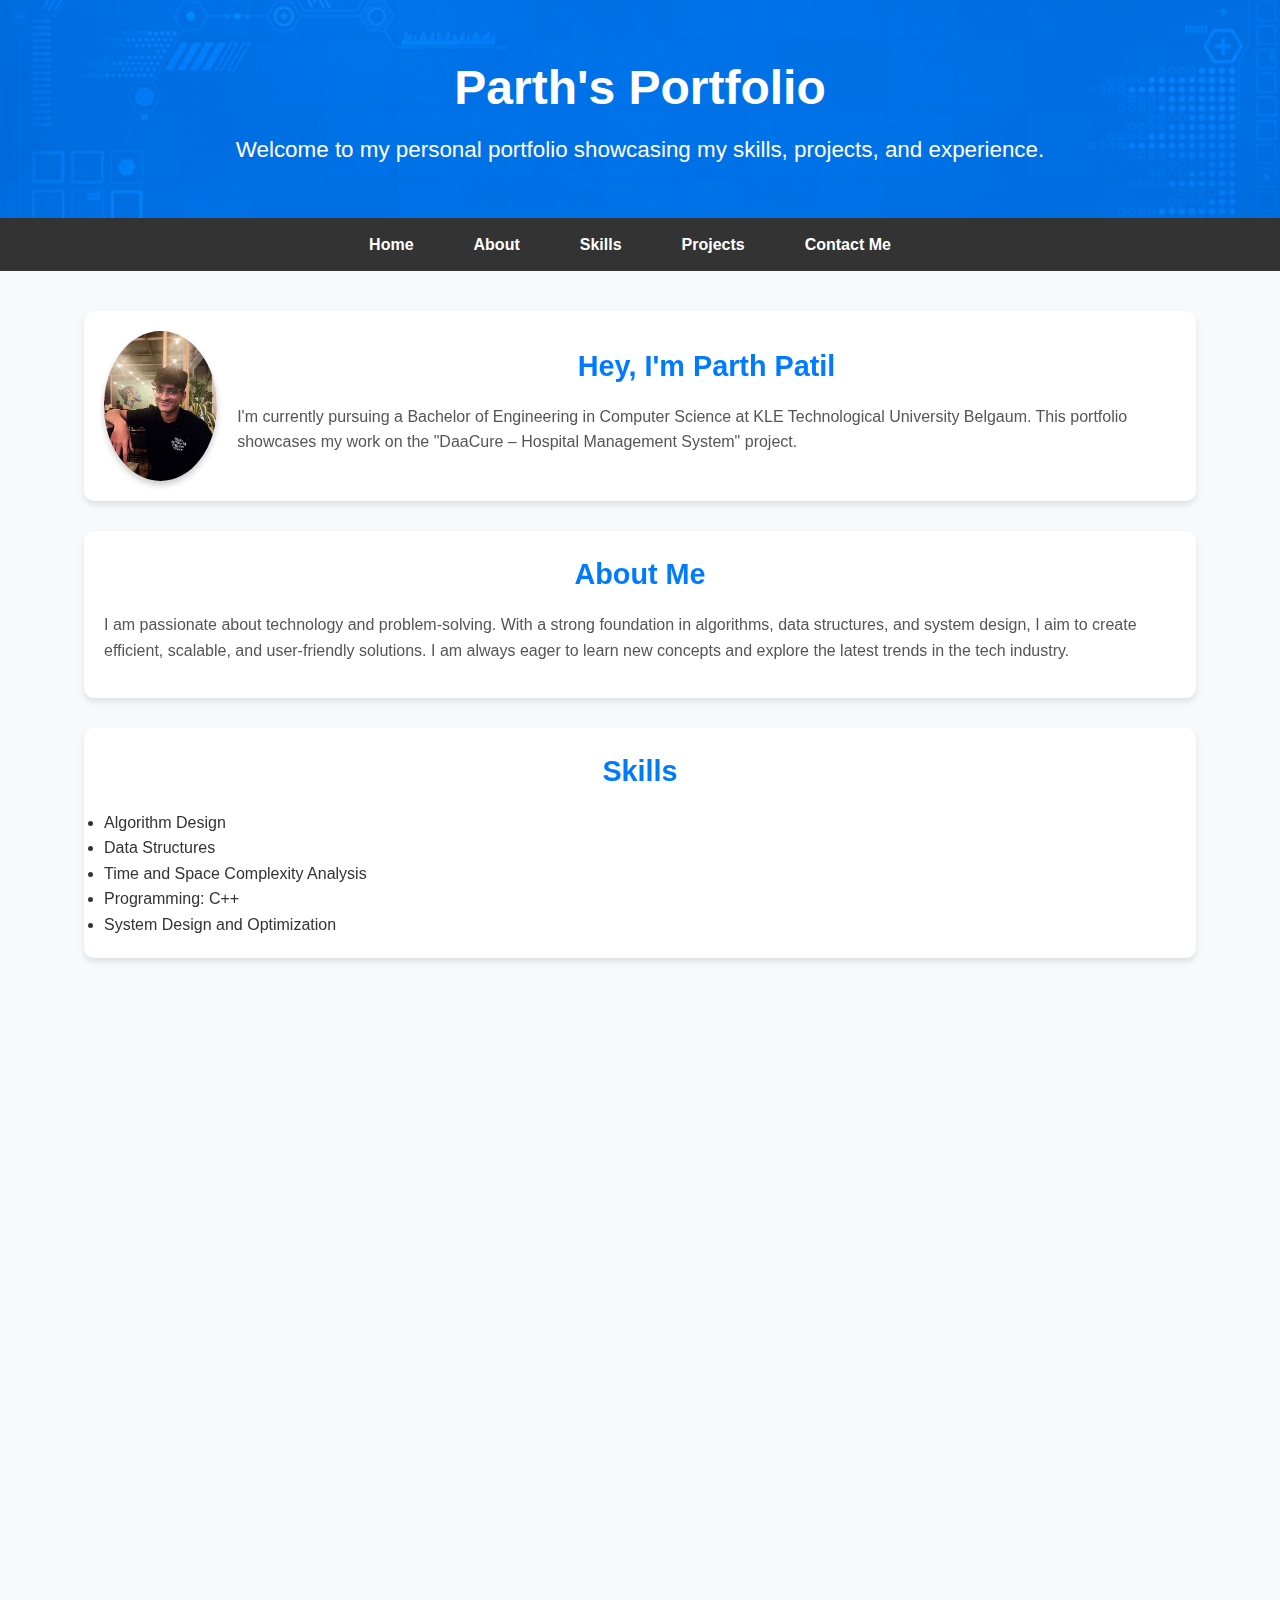
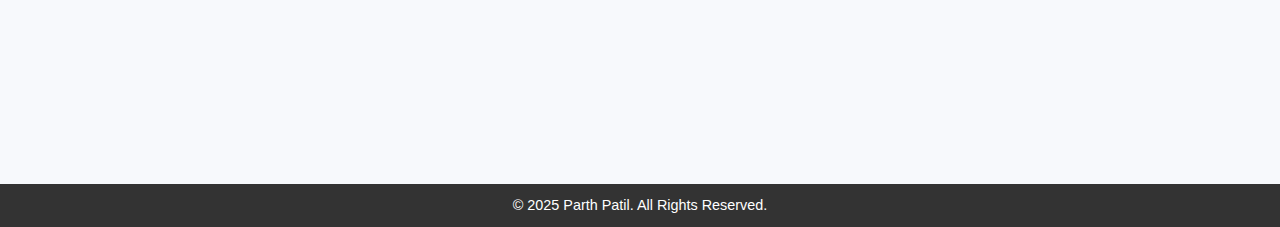
<file: index.html>
<!DOCTYPE html>
<html lang="en">
<head>
    <meta charset="UTF-8">
    <meta name="viewport" content="width=device-width, initial-scale=1.0">
    <title>Parth's Portfolio</title>
    <link rel="stylesheet" href="style.css">
    <link rel="stylesheet" href="https://unpkg.com/aos@2.3.1/dist/aos.css">
    <link href="https://cdnjs.cloudflare.com/ajax/libs/font-awesome/5.15.4/css/all.min.css" rel="stylesheet">
    <style>
        body {
            margin: 0;
            font-family: Arial, sans-serif;
        }
header {
            background-image: url('images/background.jpg'); /* Replace with the URL of your background image */
            background-size: cover;
            background-position: center;
            color: white;
            text-align: center;
            padding: 50px 20px;
        }
        

        header h1 {
            margin: 0;
            font-size: 3em;
        }
        nav {
            background-color: #333;
            overflow: hidden;
        }
        nav ul {
            list-style: none;
            margin: 0;
            padding: 0;
            display: flex;
        }
        nav ul li {
            position: relative;
        }
        nav ul li a {
            text-decoration: none;
            color: white;
            padding: 14px 20px;
            display: block;
        }
        nav ul li:hover a {
            background-color: #575757;
        }
        nav ul li ul {
            display: none;
            position: absolute;
            background-color: #333;
            padding: 0;
            margin: 0;
            list-style: none;
            top: 100%;
            left: 0;
            z-index: 1000;
        }
        nav ul li:hover ul {
            display: block;
        }
        nav ul li ul li a {
            padding: 10px 20px;
        }
        .container {
            padding: 20px;
        }
        #home {
            display: flex;
            align-items: center;
            gap: 20px;
        }
        #home img {
            border-radius: 50%;
            width: 150px;
            height: 150px;
            object-fit: cover;
        }
        .button {
            text-decoration: none;
            padding: 10px 20px;
            color: white;
            background-color: #007BFF;
            border-radius: 5px;
        }
        footer {
            text-align: center;
            padding: 10px;
            background-color: #333;
            color: white;
        }
    </style>
</head>
<body>
    <!-- Header Section -->
    <header>
        <h1>Parth's Portfolio</h1>
        <p>Welcome to my personal portfolio showcasing my skills, projects, and experience.</p>
    </header>

    <!-- Navigation Bar -->
 <nav>
    <ul>
        <li><a href="#home">Home</a></li>
        <li><a href="#about">About</a></li>
        <li><a href="#skills">Skills</a></li>
        <li class="dropdown">
            <a href="#projects">Projects</a>
            <ul class="dropdown-menu">
                <li><a href="daacure-details.html">DaaCure – Hospital Management System</a></li>
            </ul>
        </li>
        <li><a href="#contact">Contact Me</a></li>
    </ul>
</nav>


    <!-- Main Content Section -->
    <div class="container">
        <!-- Home Section -->
        <section id="home" data-aos="fade-up">
            <img src="profile.jpg.jpg" alt="Profile Picture"> <!-- Replace 'profile.jpg' with the path to your profile picture -->
            <div>
                <h2>Hey, I'm Parth Patil</h2>
                <p>I'm currently pursuing a Bachelor of Engineering in Computer Science at KLE Technological University Belgaum. This portfolio showcases my work on the "DaaCure – Hospital Management System" project.</p>
            </div>
        </section>

        <!-- About Section -->
        <section id="about" data-aos="fade-up">
            <h2>About Me</h2>
            <p>I am passionate about technology and problem-solving. With a strong foundation in algorithms, data structures, and system design, I aim to create efficient, scalable, and user-friendly solutions. I am always eager to learn new concepts and explore the latest trends in the tech industry.</p>
        </section>

        <!-- Skills Section -->
        <section id="skills" data-aos="fade-up">
            <h2>Skills</h2>
            <ul>
                <li>Algorithm Design</li>
                <li>Data Structures</li>
                <li>Time and Space Complexity Analysis</li>
                <li>Programming: C++</li>
                <li>System Design and Optimization</li>
            </ul>
        </section>

        <!-- Projects Section -->
        <section id="projects" data-aos="fade-up">
            <h2>Projects</h2>
            <p><strong>Project Title:</strong> DaaCure – Hospital Management System</p>
            <p><strong>Description:</strong> The DaaCure project is a smart, all-in-one hospital management system designed to make healthcare operations smoother, improve patient care, and ensure resources are used wisely. It brings together everything a hospital needs into one easy-to-use platform, helping staff focus on what matters most—caring for patients.</p>
            <p><strong>Key Features:</strong></p>
            <ul>
                <li><strong>Patient Admission Optimization:</strong> Assign hospital beds and rooms to patients based on their condition and care requirements.</li>
                <li><strong>Doctor Scheduling:</strong> Assign doctors to patients or departments based on specialization and workload to minimize waiting times.</li>
                <li><strong>Emergency Room Response:</strong> Calculate the fastest routes for ambulances and emergency personnel, factoring in traffic and distance.</li>
                <li><strong>Resource Allocation:</strong> Efficiently distribute medical supplies based on demand and usage patterns.</li>
            </ul>
            <p><strong>Team Members:</strong> Parth Patil, Mayur Marathe, Shraddha Chougula, Anup Dundur</p>
            <p><a href="daacure-details.html" class="button">Read More About DaaCure</a></p>
        </section>

        <!-- Contact Section -->
        <section id="contact" data-aos="fade-up">
            <h2>Contact Me</h2>
            <p>If you'd like to collaborate or learn more, feel free to reach out:</p>
            <ul>
                <li><a href="mailto:parth.patil2005@gmail.com"><i class="fas fa-envelope"></i> parth.patil2005@gmail.com</a></li>
                <li><a href="https://github.com/ParthPatil2101" target="_blank"><i class="fab fa-github"></i> GitHub</a></li>
                <li><a href="https://www.linkedin.com/in/parth-patil-0876602b3" target="_blank"><i class="fab fa-linkedin"></i> LinkedIn</a></li>
            </ul>
        </section>
    </div>

    <!-- Footer Section -->
    <footer>
        <p>&copy; 2025 Parth Patil. All Rights Reserved.</p>
    </footer>

    <!-- AOS Animation Library -->
    <script src="https://unpkg.com/aos@2.3.1/dist/aos.js"></script>
    <script>
        AOS.init();
    </script>
</body>
</html>
</file>
<file: style.css>
/* General Reset */
* {
  margin: 0;
  padding: 0;
  box-sizing: border-box;
}

body {
  font-family: "Arial", sans-serif;
  line-height: 1.6;
  color: #333;
  background: #f7f9fc;
  margin: 0;
  padding: 0;
  display: flex;
  flex-direction: column;
  min-height: 100vh;
}

/* Header Styling */
header {
  position: relative;
  background: url('background.jpg') no-repeat center center/cover; /* Replace with your image path */
  color: white;
  padding: 60px 20px;
  text-align: center;
}

header::before {
  content: "";
  position: absolute;
  top: 0;
  left: 0;
  width: 100%;
  height: 100%;
  background: rgba(0, 123, 255, 0.85); /* Dark overlay for better text contrast */
  z-index: 1;
}

header h1, header p {
  position: relative;
  z-index: 2;
}

header h1 {
  font-size: 3rem;
  margin-bottom: 10px;
}

header p {
  font-size: 1.4rem;
  margin-top: 5px;
}

/* Navigation Bar Styling */
nav {
  background-color: #333;
}

nav ul {
  display: flex;
  justify-content: center;
  padding: 10px;
  margin: 0;
  list-style: none;
}

nav ul li {
  position: relative;
  margin-right: 20px;
}

nav ul li a {
  color: white;
  text-decoration: none;
  font-size: 1rem;
  font-weight: bold;
  padding: 10px;
}

nav ul li a:hover {
  background-color: #00d4ff;
  border-radius: 5px;
}

/* Dropdown Menu Styling */
nav ul li.dropdown {
  position: relative;
}

nav ul li.dropdown:hover .dropdown-menu {
  display: block;
}

nav ul li .dropdown-menu {
  display: none;
  position: absolute;
  background-color: #333;
  padding: 10px 0;
  list-style: none;
  margin: 0;
  box-shadow: 0 4px 6px rgba(0, 0, 0, 0.1);
  border-radius: 5px;
}

nav ul li .dropdown-menu li {
  padding: 10px 20px;
}

nav ul li .dropdown-menu li a {
  color: white;
  text-decoration: none;
  display: block;
  font-size: 1rem;
}

nav ul li .dropdown-menu li a:hover {
  background-color: #00d4ff;
  border-radius: 5px;
}

/* Container Styling */
.container {
  width: 90%;
  max-width: 1200px;
  margin: 20px auto;
}

/* Section Styling */
section {
  margin-bottom: 30px;
  background: white;
  padding: 20px;
  border-radius: 10px;
  box-shadow: 0 4px 6px rgba(0, 0, 0, 0.1);
}

section h2 {
  font-size: 1.8rem;
  color: #007BFF;
  margin-bottom: 15px;
  text-align: center;
}

section p {
  font-size: 1rem;
  color: #555;
  margin-bottom: 15px;
}

/* Home Section with Profile Picture */
#home {
  display: flex;
  align-items: center;
  gap: 20px;
}

#home img {
  border-radius: 50%;
  width: 150px;
  height: 150px;
  object-fit: cover;
  box-shadow: 0 4px 6px rgba(0, 0, 0, 0.2);
}

/* Links Styling */
a {
  color: #007BFF;
  text-decoration: none;
  font-weight: bold;
}

a:hover {
  text-decoration: underline;
}

/* Footer Styling */
footer {
  background: #007BFF;
  color: white;
  text-align: center;
  padding: 15px 0;
  margin-top: auto;
}

footer p {
  font-size: 0.9rem;
}

/* Button Styling */
.button {
  display: inline-block;
  background: linear-gradient(90deg, #007BFF, #00d4ff);
  color: white;
  padding: 10px 20px;
  font-size: 1rem;
  border-radius: 5px;
  text-align: center;
  text-decoration: none;
  cursor: pointer;
  transition: background 0.3s;
}

.button:hover {
  background: linear-gradient(90deg, #0056b3, #0077d9);
}

/* Mobile Responsiveness */
@media screen and (max-width: 768px) {
  header h1 {
    font-size: 2rem;
  }

  header p {
    font-size: 1rem;
  }

  nav ul {
    flex-direction: column;
    align-items: center;
  }

  nav ul li {
    margin-right: 0;
    margin-bottom: 10px;
  }

  section {
    padding: 15px;
  }

  footer p {
    font-size: 0.8rem;
  }
}
</file>
